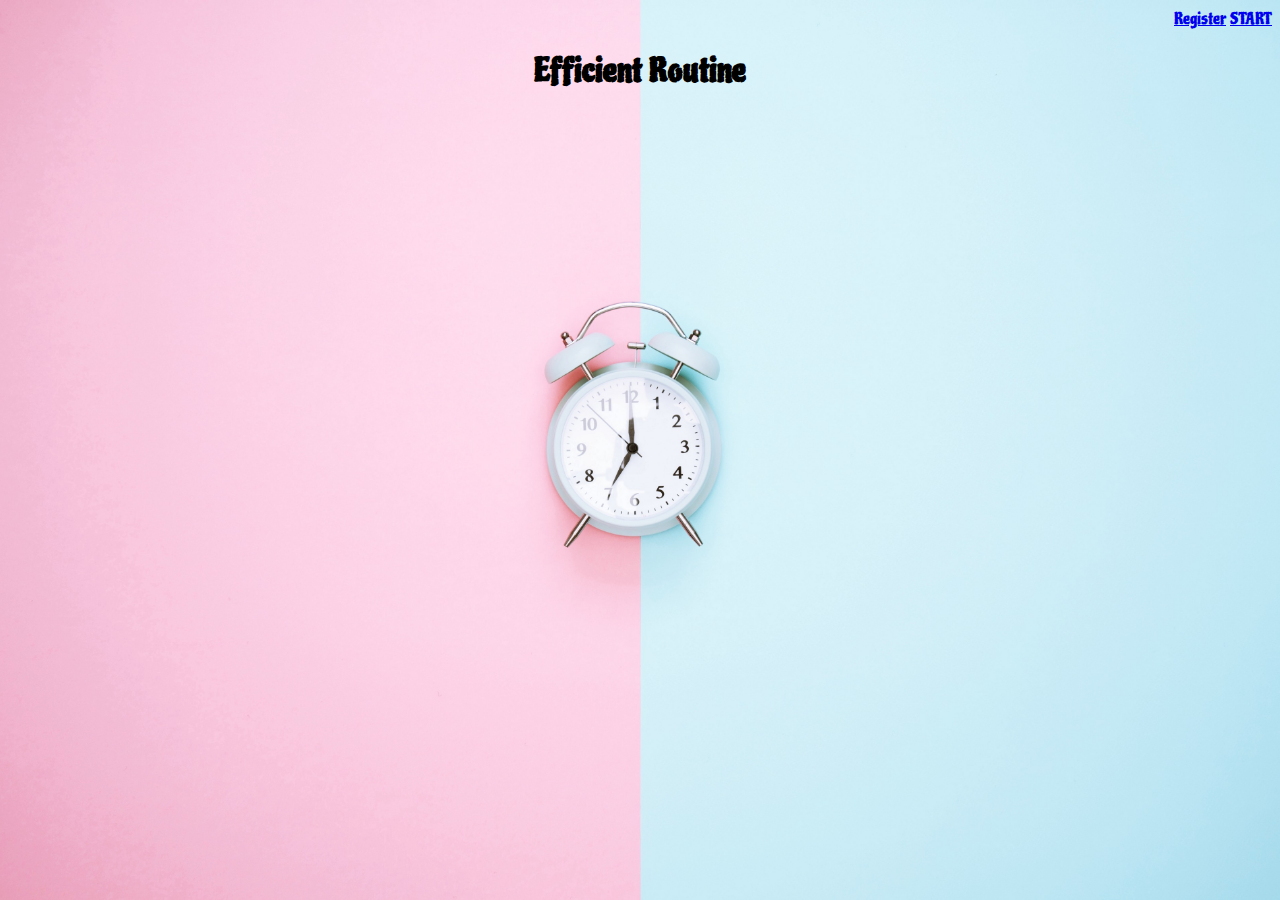
<file: index.html>
<!DOCTYPE html>
<html>
	<head>
		<title>E-ROUTINE</title>
		<link rel="stylesheet" type="text/css" href="style.css">
		<link href="https://fonts.googleapis.com/css2?family=Piedra&display=swap" rel="stylesheet">

	</head>
	<body>
		<a href="index3.html">Register</a>
		<a href="index2.html">START</a><br>
		<h1>Efficient Routine</h1>
	</body>
</html>
</file>
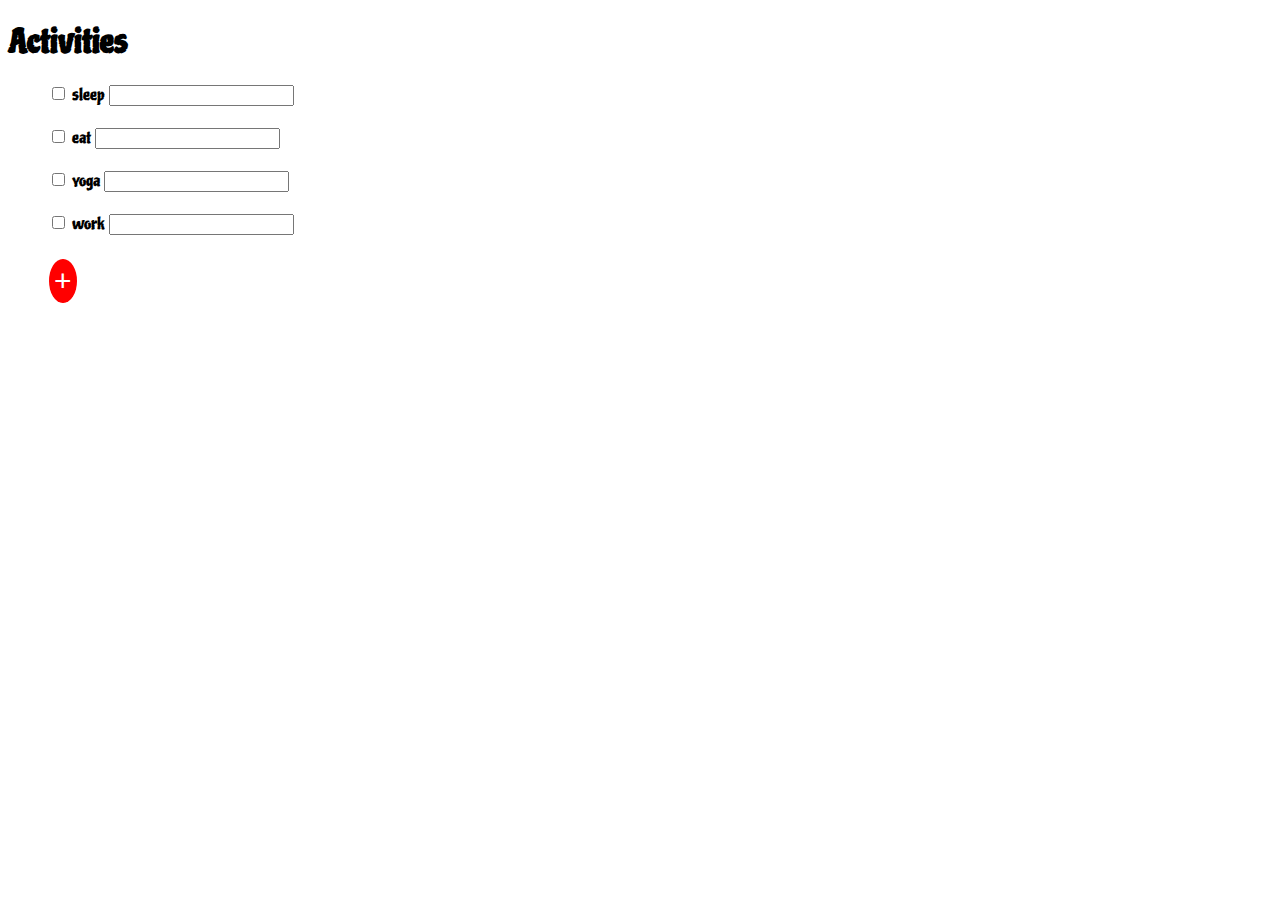
<file: index2.html>
<!DOCTYPE html>
<html>
<head>
      <link rel="stylesheet" type="text/css" href="style2.css">

	<title>E-routine</title>
      <link href="https://fonts.googleapis.com/css2?family=Piedra&display=swap" rel="stylesheet">

</head>
<body>
<h1>Activities</h1>
<ul>
<form action="/action_page.php" method="get">
	  <input type="checkbox" name="activity1" value="Sleep">
	  <label for="activity">sleep</label>
	  <input type="number"><br><br>
	  <input type="checkbox" name="activity2" value="Eat">
      <label for="activity2"> eat</label>
      <input type="number"><br>
      <br>
      <input type="checkbox" name="activity3" value="Yoga">
      <label for="activity3">yoga</label>
      <input type="number"><br>
      <br>
      <input type="checkbox" name="activity4" value="Work">
      <label for="activity4">work</label>      
      <input type="number"><br>
      <br>
      <button class="button button5">+</button>
</form>
</ul>
</body>
</html>
</file>
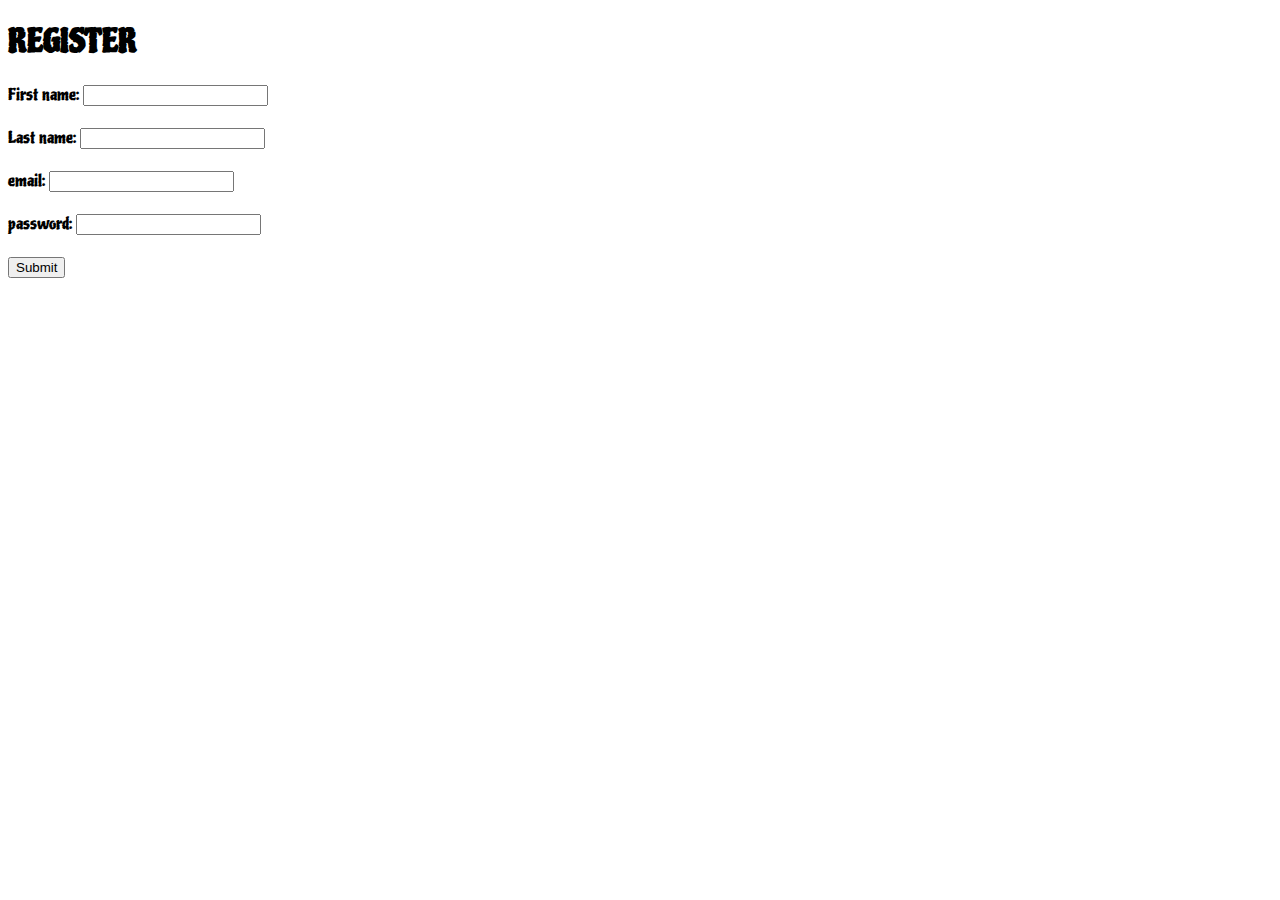
<file: index3.html>
<!DOCTYPE html>
<html>
<head>
	<title>E-routine</title>
  <link rel="stylesheet" type="text/css" href="style1.css">
  <link href="https://fonts.googleapis.com/css2?family=Piedra&display=swap" rel="stylesheet">
  <link rel="stylesheet" href="https://stackpath.bootstrapcdn.com/bootstrap/4.5.0/css/bootstrap.min.css" integrity="sha384-9aIt2nRpC12Uk9gS9baDl411NQApFmC26EwAOH8WgZl5MYYxFfc+NcPb1dKGj7Sk" crossorigin="anonymous">

</head>
<body>
    <h1>REGISTER</h1>
    <form action="/action_page.php">
  <label for="fname">First name:</label>
  <input type="text" id="fname" name="fname"><br><br>
  <label for="lname">Last name:</label>
  <input type="text" id="lname" name="lname"><br><br>
  email: <input type="email" name="email" required><br><br>
  password: <input type="password" name="passwords"><br><br>
  <button type="Submit" class="btn btn-dark">Submit</button>

  
</form>
</body>
</html>
</file>
<file: style.css>
*{
	text-align: right;
}

body,
html{  
background: url(image2.jpeg) no-repeat center center fixed; 
  -webkit-background-size: cover;
  -moz-background-size: cover;
  -o-background-size: cover;
  background-size: cover;
}

body{
	background-color: white;
      
}


h1, a{
	text-align : center;
	font-family: 'Piedra', cursive;
	transition: all 1s;
}

h1:hover {
	transform: scale(2);
}
</file>
<file: style2.css>
body{
	background-image: white;
	background-position: center;
	background-size: cover;
	background-repeat:no-repeat;
	font-family: 'Piedra', cursive;

}

.button {
  background-color: red;
  border: none;
  color: white;
  padding: 5px;
  text-align: center;
  text-decoration: none;
  display: inline-block;
  font-size: 30px;
  margin: 3px 1px;
  transition: all 1s;
}

.button:hover{
	transform:scale(1.1);
}

.button5 {border-radius: 1000%;}
</file>
<file: style1.css>
body{
	background-image: white;
	background-position: center;
	background-size: cover;
	background-repeat:no-repeat;
	font-family: 'Piedra', cursive;

}
</file>
